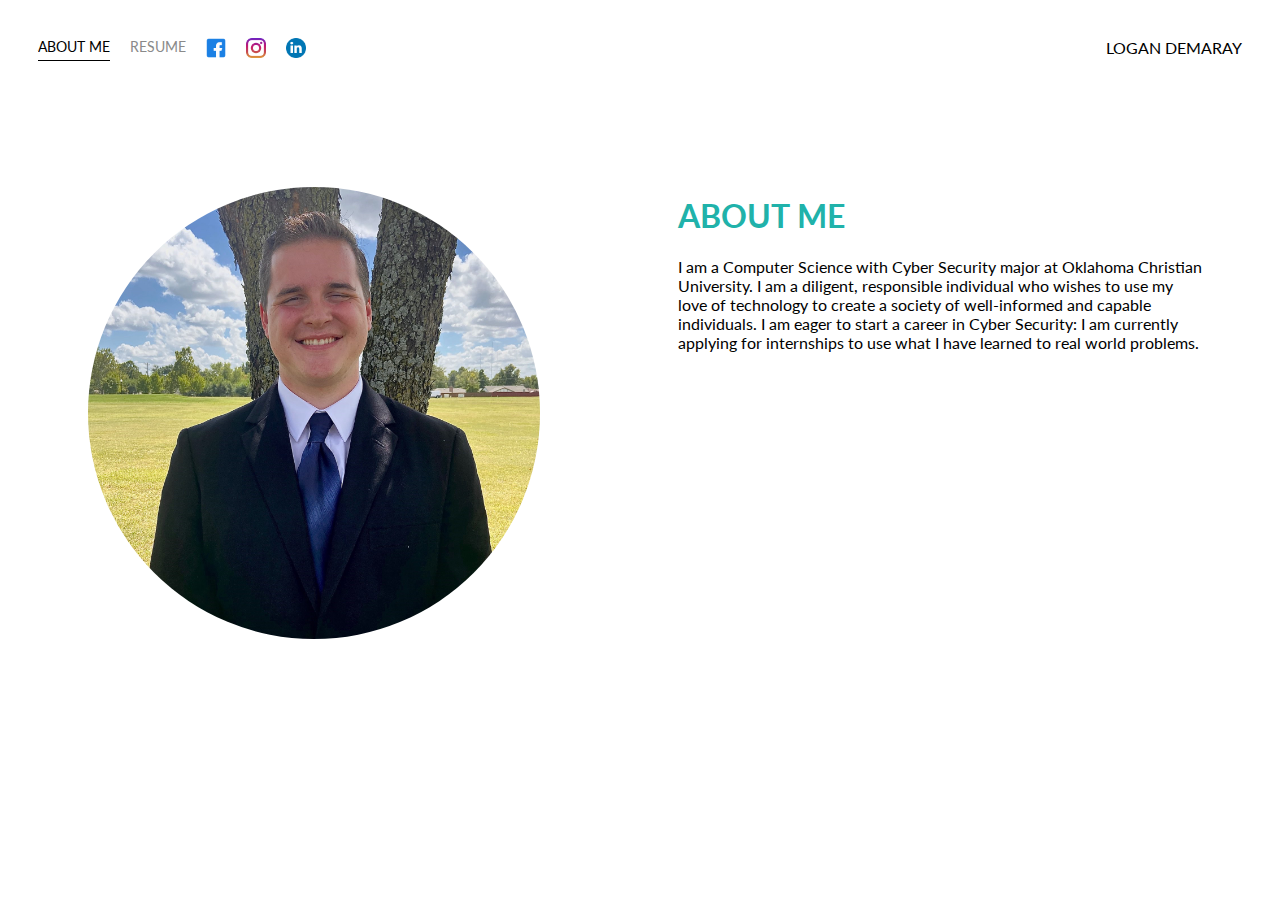
<file: index.html>
<!DOCTYPE html>
<html>
<head>
	<meta charset="utf-8" />
	<title>Page Title</title>
	<link href='http://fonts.googleapis.com/css?family=Lato&subset=latin,latin-ext' rel='stylesheet' type='text/css'>
	<link rel="stylesheet" href="styles.css">
</head>
<body>
	<div class="container">
		<div class="nav-wrapper">
			<div class="left-side">
				<div class="nav-link-wrapper active-nav-link">
					<a href="index.html">About Me</a>
				</div>
				<div class="nav-link-wrapper">
					<a href="Resume.html">Resume</a>
				</div>
				<div class="nav-link-wrapper">
					<a href="https://www.facebook.com/logan.demaray.5/"><img src="images/facebookIcon.jpg" 
					style="width:20px;height:20px;"></a>
				</div>
				
				<div class="nav-link-wrapper">
					<a href="https://www.instagram.com/logandemaray/?hl=en"><img src="images/instagramIcon.jpg" 
					style="width:20px;height:20px;"></a>
				</div>
				
				<div class="nav-link-wrapper">
					<a href="https://www.linkedin.com/in/logan-demaray/"><img src="images/linkedinIcon.png" 
					style="width:20px;height:20px;"></a>
				</div>
				
			</div>
			
			<div class="right-side">
				<div class="brand">
					LOGAN DEMARAY
				</div>
			</div>
		</div>
		
		<div class="content-wrapper">
			<div class="two-column-wrapper">
				<div class="profile-image-wrapper">
					<img src="images/resume_picture.jpg">
				</div>
				<div class="profile-content-wrapper">
					<h1>ABOUT ME</h1>
					<p>I am a Computer Science with Cyber Security major at Oklahoma Christian University. I am a diligent, 
					responsible individual who wishes to use my love of technology to create a society of well-informed and 
					capable individuals. I am eager to start a career in Cyber Security: I am currently applying for 
					internships to use what I have learned to real world 
					problems.</p>
				</div>
			</div>
			
		</div>
		
	</div>
</body>
</html>
</file>
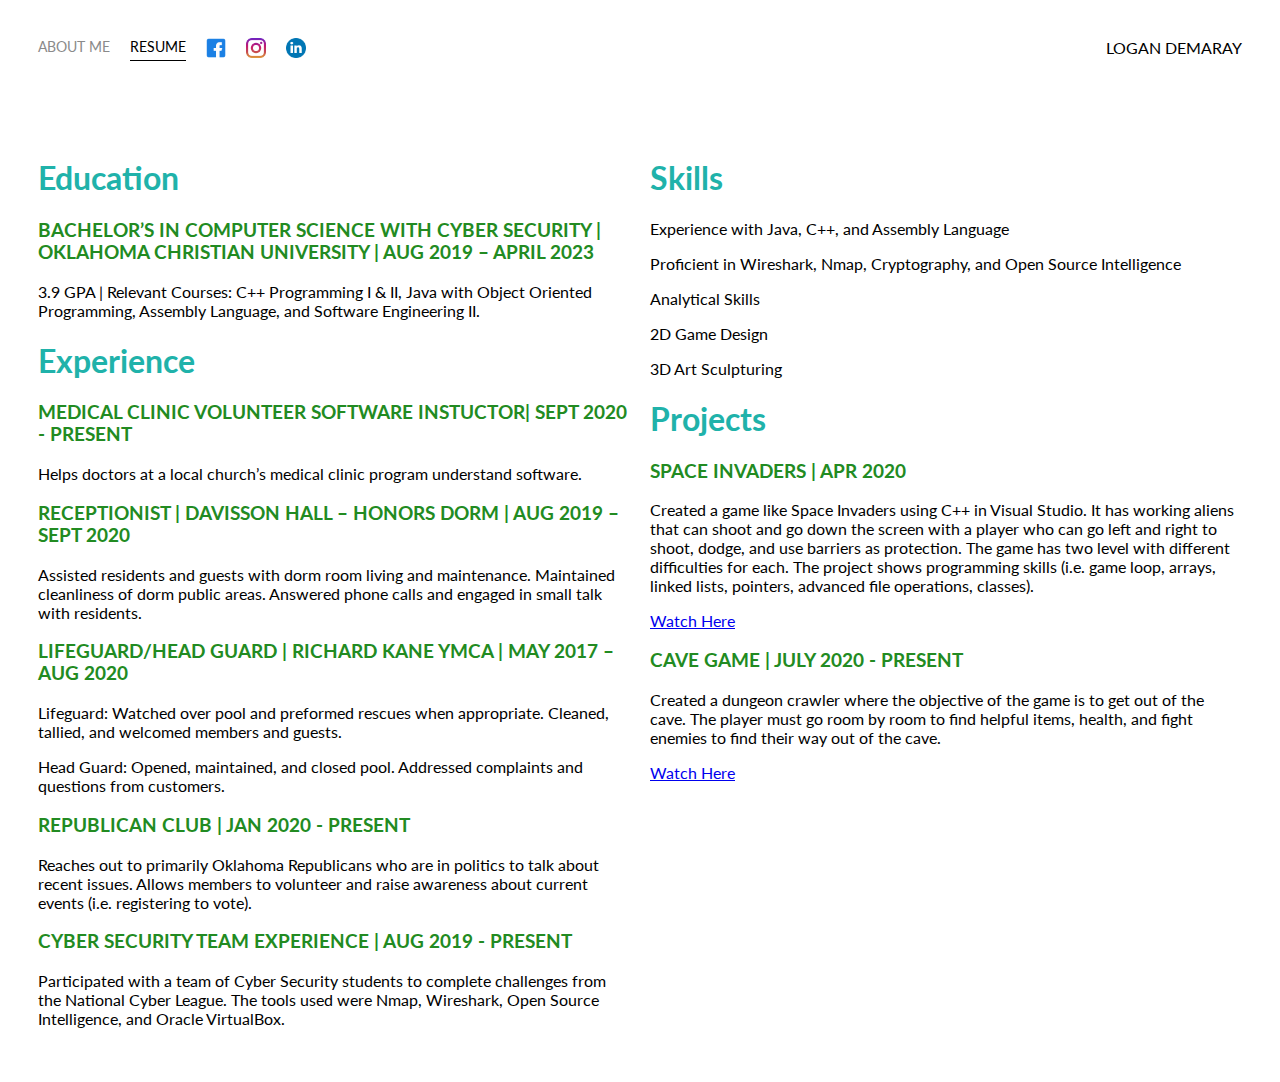
<file: Resume.html>
<!DOCTYPE html>
<html>
<head>
	<meta charset="utf-8" />
	<title>Page Title</title>
	<link href='http://fonts.googleapis.com/css?family=Lato&subset=latin,latin-ext' rel='stylesheet' type='text/css'>
	<link rel="stylesheet" href="styles.css">
</head>
<body>
	<div class="container">
		<div class="nav-wrapper">
			<div class="left-side">
				<div class="nav-link-wrapper">
					<a href="index.html">About Me</a>
				</div>
				
				<div class="nav-link-wrapper active-nav-link">
					<a href="Resume.html">Resume</a>
				</div>
				
				<div class="nav-link-wrapper">
					<a href="https://www.facebook.com/logan.demaray.5/"><img src="images/facebookIcon.jpg" 
					style="width:20px;height:20px;"></a>
				</div>
				
				<div class="nav-link-wrapper">
					<a href="https://www.instagram.com/logandemaray/?hl=en"><img src="images/instagramIcon.jpg" 
					style="width:20px;height:20px;"></a>
				</div>
				
				<div class="nav-link-wrapper">
					<a href="https://www.linkedin.com/in/logan-demaray/"><img src="images/linkedinIcon.png" 
					style="width:20px;height:20px;"></a>
				</div>
				
				
			</div>
			
			<div class="right-side">
				<div class="brand">
					<div>LOGAN DEMARAY</div>
				</div>
				
			</div>
		</div>
		
		<div class="content-wrapper">
			<div class="two-column-wrapper">
				<div class="resume-left">
					<h1>Education</h1>
					<h3>BACHELOR’S IN COMPUTER SCIENCE WITH CYBER SECURITY | 
					OKLAHOMA CHRISTIAN UNIVERSITY | AUG 2019 – APRIL 2023</h3>
					<p>3.9 GPA | Relevant Courses: C++ Programming I & II, Java with Object 
					Oriented Programming, Assembly Language, and Software Engineering II.</p>
					
					
					
					<h1>Experience</h1>
					<h3>MEDICAL CLINIC VOLUNTEER SOFTWARE INSTUCTOR| SEPT 2020 - PRESENT</h3>
					<p>Helps doctors at a local church’s medical clinic program understand software.</p>
					
					<h3>RECEPTIONIST | DAVISSON HALL – HONORS DORM | AUG 2019 – SEPT 2020</h3>
					<p>Assisted residents and guests with dorm room living and maintenance. Maintained 
					cleanliness of dorm public areas. Answered phone calls and engaged in small talk with residents.</p>
					
					<h3>LIFEGUARD/HEAD GUARD | RICHARD KANE YMCA | MAY 2017 – AUG 2020</h3>
					<p>Lifeguard: Watched over pool and preformed rescues when appropriate. Cleaned, tallied, and welcomed members and guests.</p> 
					<p>Head Guard: Opened, maintained, and closed pool. Addressed complaints and questions from customers.</p>
					
					<h3>REPUBLICAN CLUB | JAN 2020 - PRESENT</h3>
					<p>Reaches out to primarily Oklahoma Republicans who are in politics to talk about recent issues.  Allows members to 
					volunteer and raise awareness about current events (i.e. registering to vote).</p>
					
					<h3>CYBER SECURITY TEAM EXPERIENCE | AUG 2019 - PRESENT</h3>
					<p>Participated with a team of Cyber Security students to complete challenges from the National Cyber League. 
					The tools used were Nmap, Wireshark, Open Source Intelligence, and Oracle VirtualBox.</p>
					
				</div>
				<div class="resume-right">
					<h1>Skills</h1>
					<p>Experience with Java, C++, and Assembly Language</p>
					<p>Proficient in Wireshark, Nmap, Cryptography, and Open Source Intelligence</p>
					<p>Analytical Skills</p>
					<p>2D Game Design</p>
					<p>3D Art Sculpturing  </p>
					
					<h1> </h1>
					<h1>Projects</h1>
					<h3>SPACE INVADERS | APR 2020</h3>
					<p>Created a game like Space Invaders using C++ in Visual Studio. It has working aliens that can shoot and go down the 
					screen with a player who can go left and right to shoot, dodge, and use barriers as protection. The game has two level 
					with different difficulties for each. The project shows programming skills (i.e. game loop, arrays, linked lists, pointers, 
					advanced file operations, classes).</p>
					<div>
						<a href="https://www.youtube.com/watch?v=v-fTXeOpESg">Watch Here</a>
					</div>
					<h3>CAVE GAME | JULY 2020 - PRESENT</h3>
					<p>Created a dungeon crawler where the objective of the game is to get out of the cave. 
					The player must go room by room to find helpful items, health, and fight enemies to find their way out of the cave.</p>
					<div>
						<a href="https://www.youtube.com/watch?v=NauIxNqO7e0">Watch Here</a>
					</div>
				</div>
			</div>
			
		</div>
		
	</div>
</body>
</html>
</file>
<file: styles.css>
/*Master Styles*/
body {
	font-family: "Lato", sans-serif;
	margin: 0px;
}

.container {
	display: grid;
	grid-template-columns: 1fr;
}

/*Nav Styles*/
.nav-wrapper {
	display: flex;
	justify-content: space-between;
	padding: 38px;
}

.left-side{
	display: flex;
}

.nav-wrapper > .left-side > div{
	margin-right: 20px;
	font-size: 0.9em;
	text-transform: uppercase;
}

.nav-link-wrapper {
	height: 22px;
	border-bottom: lpx solid transparent;
	transition: border-bottom 0.5s;
}

.nav-link-wrapper a {
	color: #8a8a8a;
	text-decoration: none;
	transition: color 0.5s;
}



.nav-link-wrapper:hover {
	border-bottom: 1px solid black;
}

.nav-link-wrapper a:hover {
	color: black;
}

.active-nav-link {
	border-bottom: 1px solid black;
}

.active-nav-link a {
	color: black !important;
}

/*Home Styles*/
.two-column-wrapper {
	display: grid;
	grid-template-columns: 1fr 1fr;
}

.profile-image-wrapper img {
	width: 75%;
	border-radius: 1000px;
	padding: 50px;
	
}
.profile-content-wrapper {
	
	justify-content: space-between;
	padding: 38px;
}

.profile-content-wrapper h1 {
	color: lightseagreen;
}

.resume-left h1 {
	color: lightseagreen;
}

.resume-right h1{
	color: lightseagreen;
}

.resume-left {
	padding-right: 10px;
}

.resume-right {
	padding-left: 10px;
}

.content-wrapper {
	justify-content: space-between;
	padding: 38px;
}


.resume-left h3 {
	color: forestgreen;
}

.resume-right h3{
	color: forestgreen;
}
</file>
